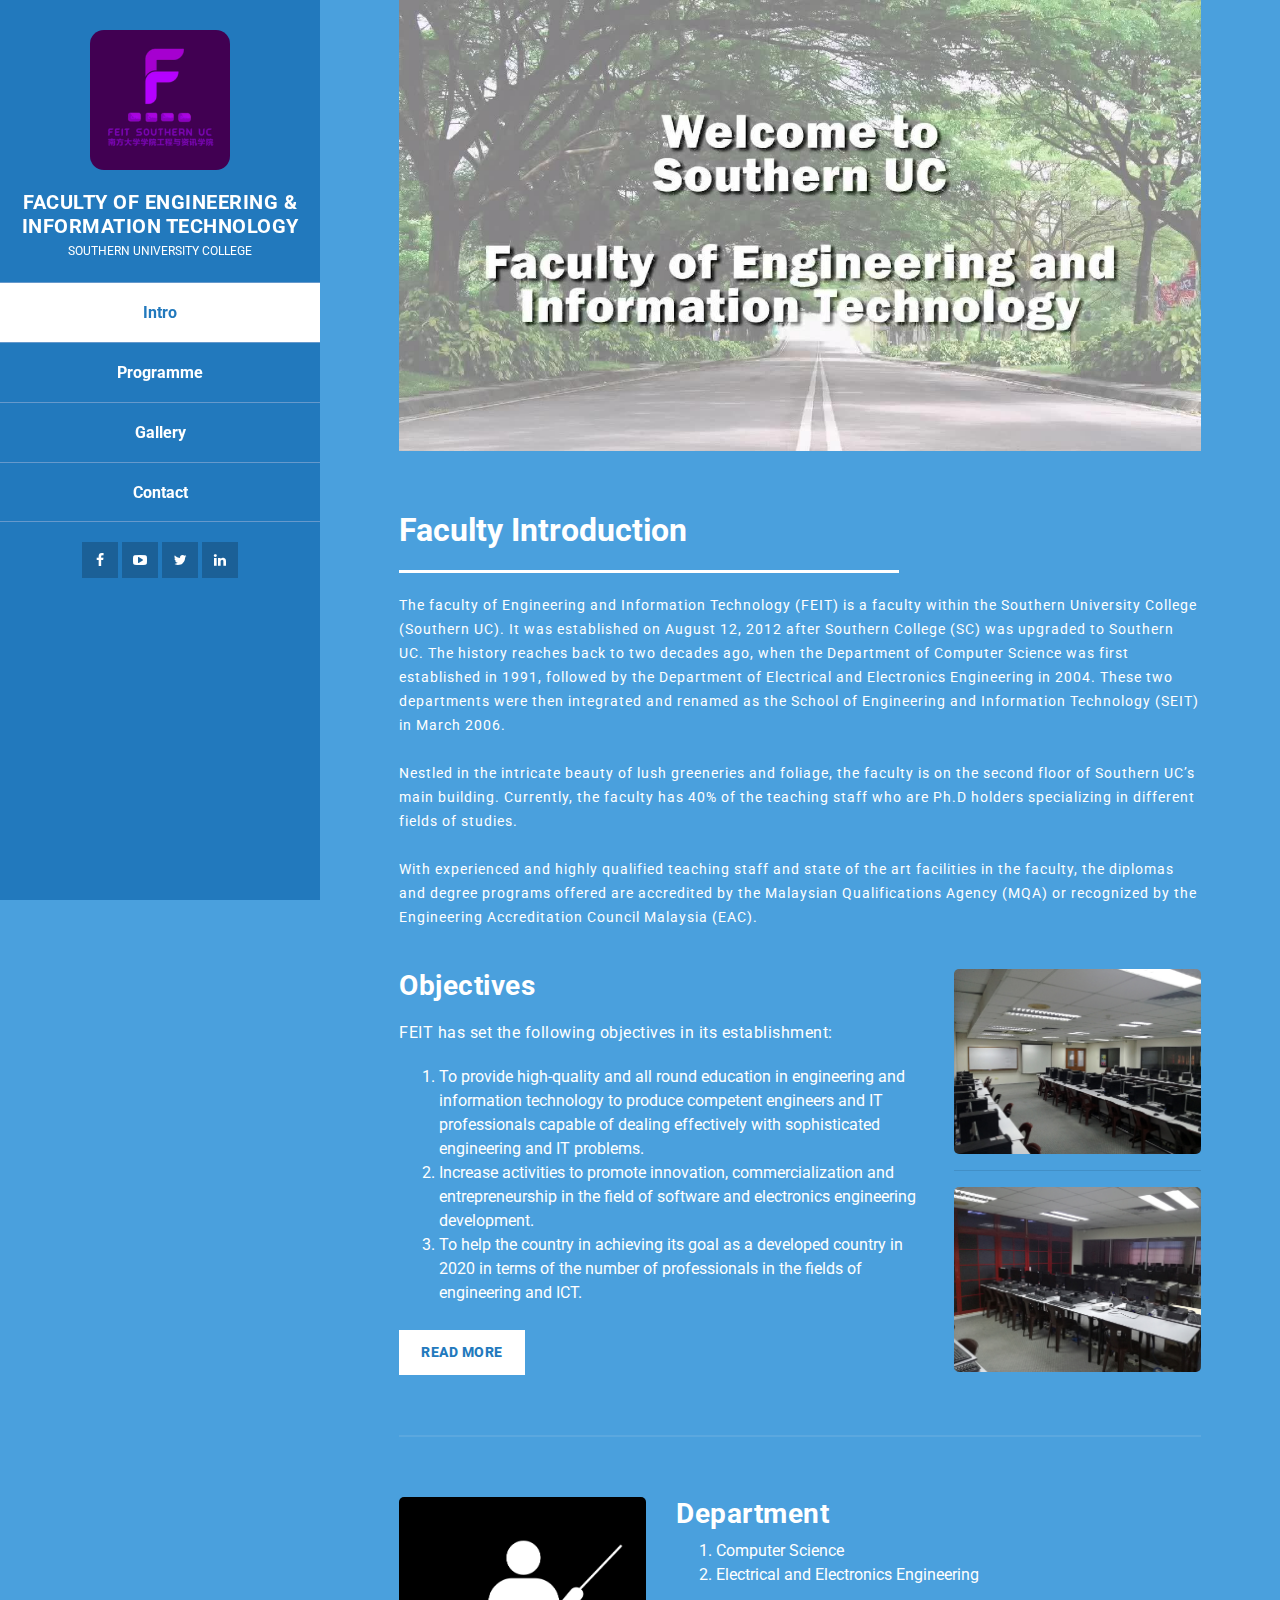
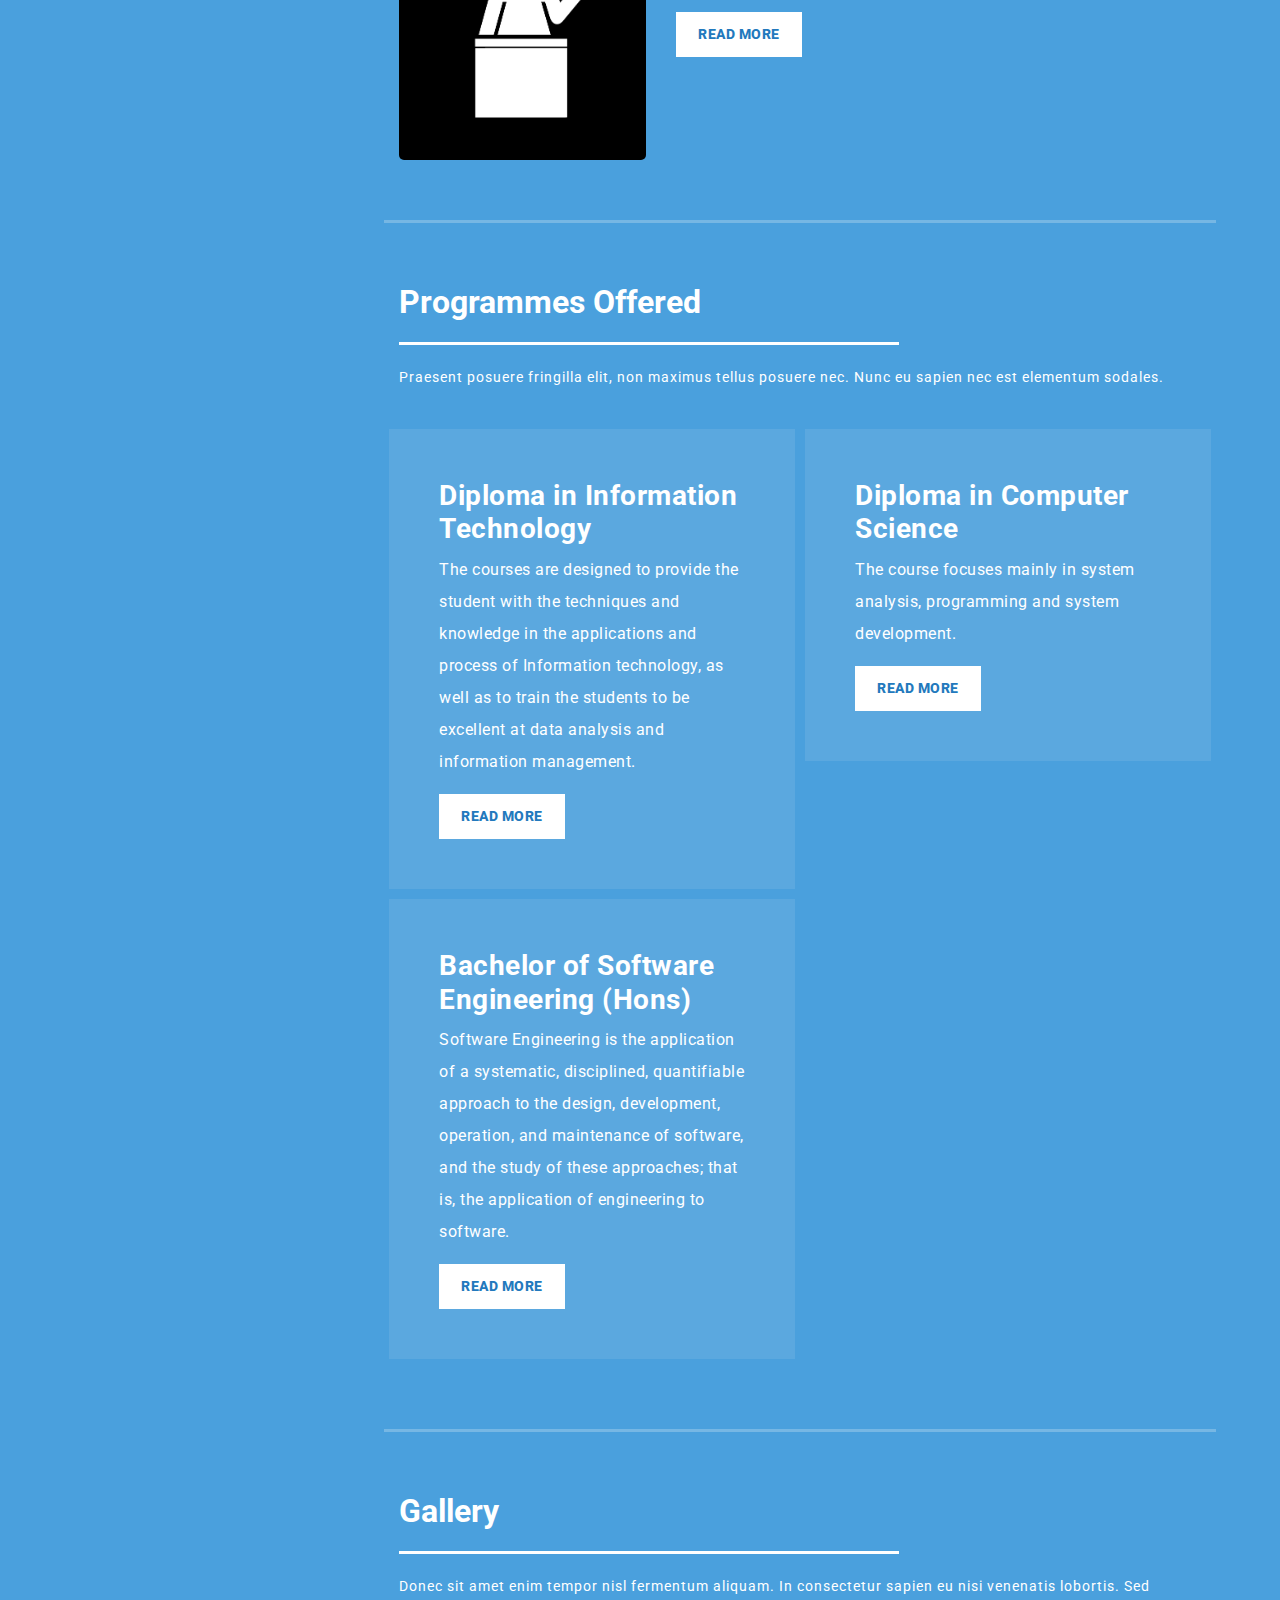
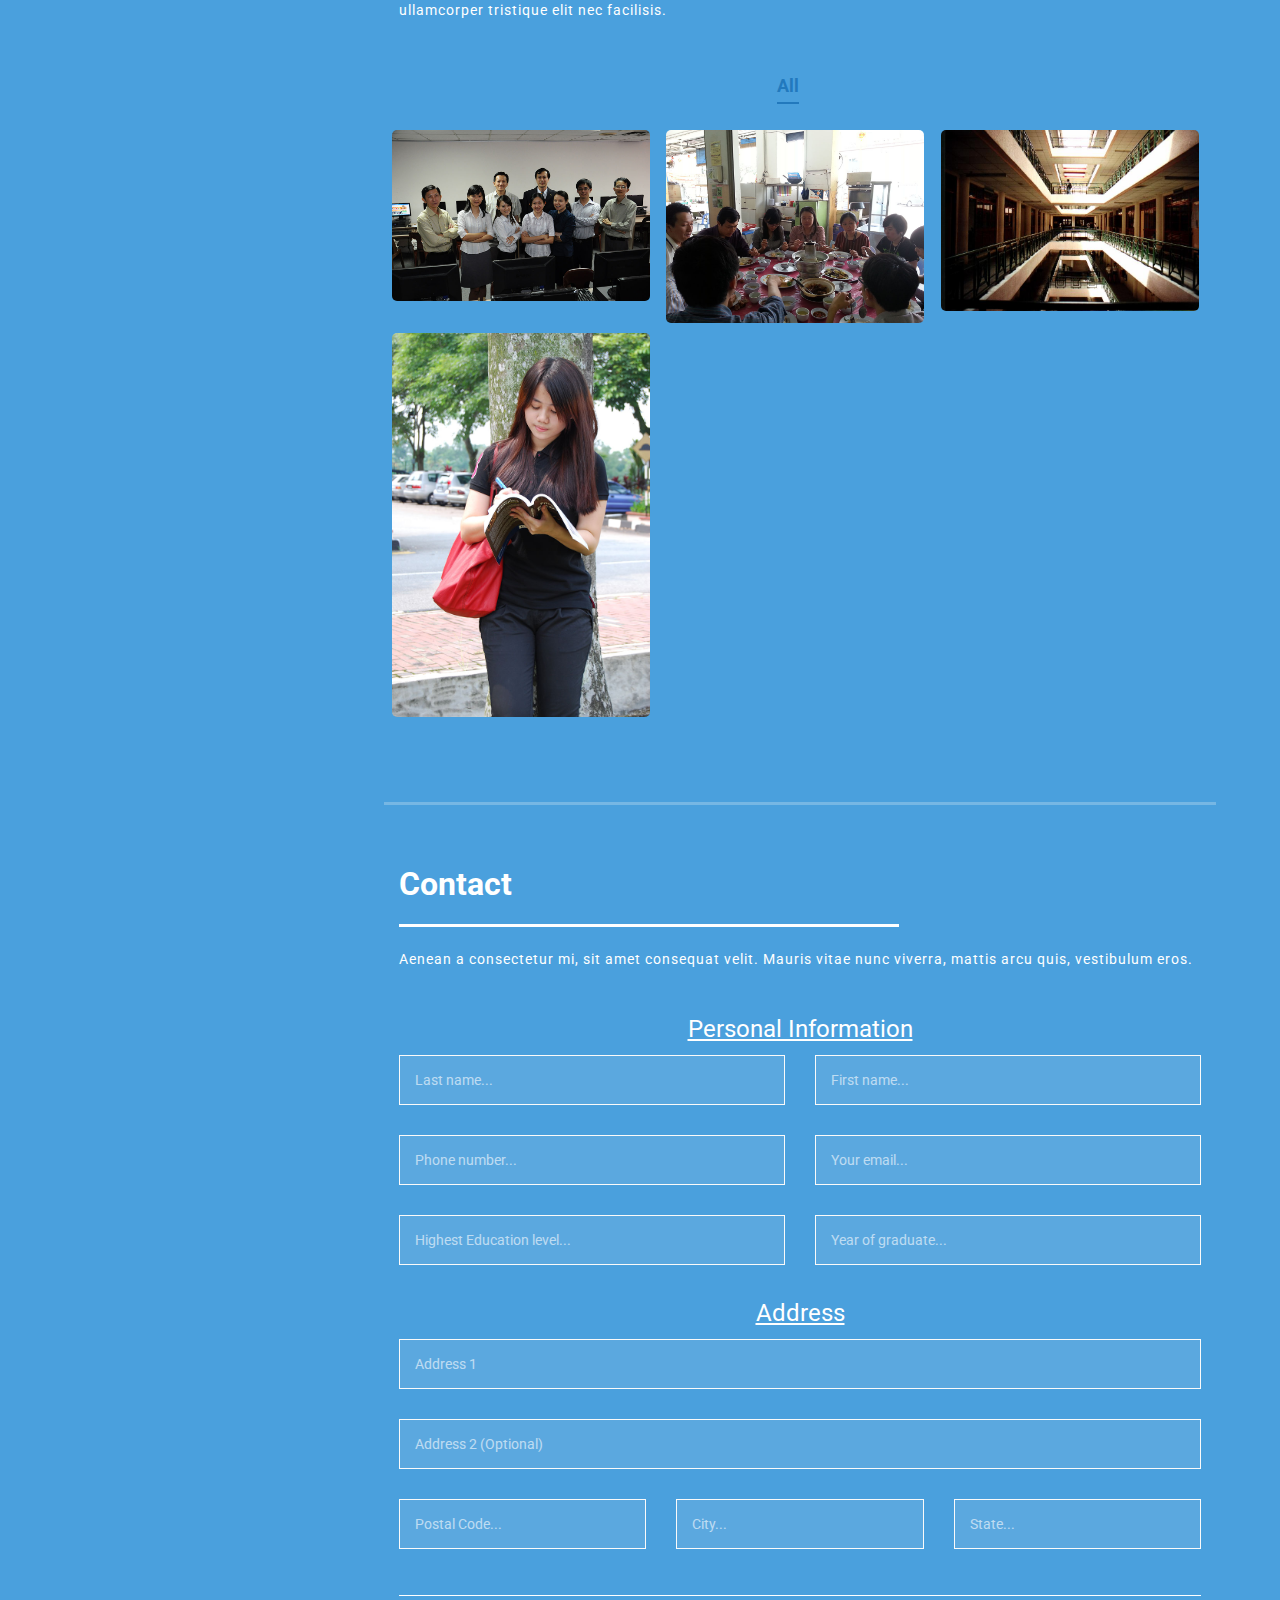
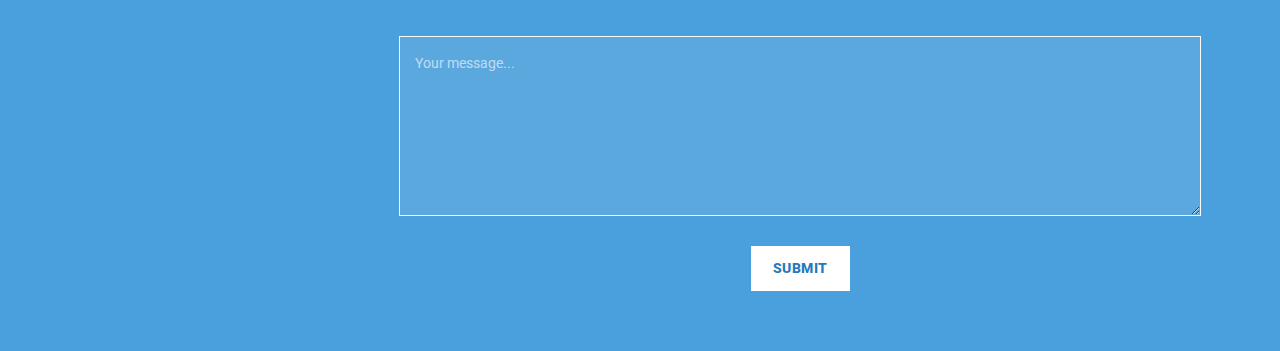
<file: index.html>
<!DOCTYPE html>
<html lang="en">
  <head>
    <meta charset="utf-8" />
    <meta name="viewport" content="width=device-width, initial-scale=1, shrink-to-fit=no" />
    <title>SUC FEIT</title>
    <meta name="description" content="" />
    <meta name="author" content="Tooplate" />
    <!-- Bootstrap core CSS -->
    <link href="vendor/bootstrap/css/bootstrap.min.css" rel="stylesheet" />
    <!-- Additional CSS Files -->
    <link href="https://fonts.googleapis.com/css?family=Lato:100,300,400,700,900" rel="stylesheet" />
    <link rel="stylesheet" href="assets/css/fontawesome.css" />
    <link rel="stylesheet" href="assets/css/tooplate-style.css" />
    <link rel="stylesheet" href="assets/css/owl.css" />
    <link rel="stylesheet" href="assets/css/lightbox.css" />
  </head>
<!--
Tooplate 2116 Blugoon
https://www.tooplate.com/view/2116-blugoon
-->
  <body>
    <div id="page-wraper">
      <!-- Sidebar Menu -->
      <div class="responsive-nav">
        <i class="fa fa-bars" id="menu-toggle"></i>
        <div id="menu" class="menu">
          <i class="fa fa-times" id="menu-close"></i>
          <div class="container">
            <div class="image">
              <a href="#"><img src="assets/images/feit.jpg" alt="SUC FEIT" /></a>
            </div>
            <div class="author-content">
              <h5>Faculty of Engineering & Information Technology</h5>
              <span>Southern University College</span>
            </div>
            <nav class="main-nav" role="navigation">
              <ul class="main-menu">
                <li><a href="#section1">Intro</a></li>
                <li><a href="#section2">Programme</a></li>
                <li><a href="#section3">Gallery</a></li>
                <li><a href="#section4">Contact</a></li>
              </ul>
            </nav>
            <div class="social-network">
              <ul class="soial-icons">
                <li>
                  <a href="https://www.facebook.com/FEITSouthernUC/" target="_blank"><i class="fa fa-facebook"></i></a>
                </li>
                <li>
                  <a href="https://www.youtube.com/channel/UCNIdplceP7rm8nCmYGyBETQ" target="_blank"><i class='fa fa-youtube-play'></i></a>
                </li>
                <li>
                  <a href="javascript:void(0)"><i class="fa fa-twitter"></i></a>
                </li>
                <li>
                  <a href="javascript:void(0)"><i class="fa fa-linkedin"></i></a>
                </li>
              </ul>
            </div>
            <div class="copyright-text">
              <p class='d-none'>Copyright 2020 Blugoon<br>
              Design: Tooplate</p>
            </div>
          </div>
        </div>
      </div>

      <section class="section about-me" data-section="section1">
        <div class="container">
        <div class="top-header">
        	<img src="assets/images/welcome.jpg" alt="" />
        </div>
          <div class="section-heading">
          
            <h2>Faculty Introduction</h2>
            <div class="line-dec"></div>
            <span>The faculty of Engineering and Information Technology (FEIT) is a faculty within the Southern University College (Southern UC). It was established on August 12, 2012 after Southern College (SC) was upgraded to Southern UC. The history reaches back to two decades ago, when the Department of Computer Science was first established in 1991, followed by the Department of Electrical and Electronics Engineering in 2004. These two departments were then integrated and renamed as the School of Engineering and Information Technology (SEIT) in March 2006.</span>
            <br><br>
            <span>Nestled in the intricate beauty of lush greeneries and foliage, the faculty is on the second floor of Southern UC’s main building. Currently, the faculty has 40% of the teaching staff who are Ph.D holders specializing in different fields of studies.</span>
            <br><br>
            <span>With experienced and highly qualified teaching staff and state of the art facilities in the faculty, the diplomas and degree programs offered are accredited by the Malaysian Qualifications Agency (MQA) or recognized by the Engineering Accreditation Council Malaysia (EAC).</span>
          </div>
          <div class="right-image-post">
            <div class="row">
 
              <div class="col-md-8">
                <div class="left-text">
                  <h4>Objectives</h4>
                  <p>FEIT has set the following objectives in its establishment:</p>
                  <ol>
                    <li>To provide high-quality and all round education in engineering and information technology to produce competent engineers and IT professionals capable of dealing effectively with sophisticated engineering and IT problems.</li>
                    <li>Increase activities to promote innovation, commercialization and entrepreneurship in the field of software and electronics engineering development.</li>
                    <li>To help the country in achieving its goal as a developed country in 2020 in terms of the number of professionals in the fields of engineering and ICT.</li>
                  </ol>
                  <div class="white-button">
                    <a href="javascript:void(0)">Read More</a>
                  </div>
                </div>
              </div>
              <div class="col-md-4">
                <div class="right-image">
                  <img src="assets/images/lab.jpg" alt="Computer Lab" />
                  <hr>
                  <img src="assets/images/lab2.jpg" alt="Computer Lab 2" />
                </div>
              </div>
              
            </div>
          </div>
          <div class="left-image-post">
            <div class="row">
            
              <div class="col-md-4">
                <div class="left-image">
                  <img src="assets/images/teacher.png" alt="" />
                </div>
              </div>
              
              <div class="col-md-8">
                <div class="right-text">
                  <h4>Department</h4>
                  <ol>
                    <li>Computer Science</li>
                    <li>Electrical and Electronics Engineering</li>
                  </ol>
                  <div class="white-button">
                    <a href="javascript:void(0)">Read More</a>
                  </div>
                </div>
              </div>
              
            </div>
          </div>
        </div>
      </section>

      <section class="section my-services" data-section="section2">
        <div class="container">
          <div class="section-heading">
            <h2>Programmes Offered</h2>
            <div class="line-dec"></div>
            <span>Praesent posuere fringilla elit, non maximus tellus posuere nec. Nunc eu sapien nec est elementum sodales.</span>
          </div>
          <div class="row">
            <div class="col-md-6">
              <div class="service-item">
                <!-- <i class="fa fa-area-chart"></i> -->
                <h4>Diploma in Information Technology</h4>
                <p>The courses are designed to provide the student with the techniques and knowledge in the applications and process of Information technology, as well as to train the students to be excellent at data analysis and information management. </p>
                <div class="white-button">
                  <a href="javascript:void(0)">Read More</a>
                </div>
              </div>
            </div>
            <div class="col-md-6">
              <div class="service-item">
                <!-- <i class="fa fa-check-square-o"></i> -->
                <h4>Diploma in Computer Science</h4>
                <p>The course focuses mainly in system analysis, programming and system development.</p>
                <div class="white-button">
                  <a href="javascript:void(0)">Read More</a>
                </div>
              </div>
            </div>
            <div class="col-md-6">
              <div class="service-item">
                <!-- <i class="fa fa-question-circle"></i> -->
                <h4>Bachelor of Software Engineering (Hons)</h4>
                <p>Software Engineering is the application of a systematic, disciplined, quantifiable approach to the design, development, operation, and maintenance of software, and the study of these approaches; that is, the application of engineering to software.</p>
                <div class="white-button">
                  <a href="javascript:void(0)">Read More</a>
                </div>
              </div>
            </div>
            <div class="col-md-6 d-none">
              <div class="service-item">
                <i class="fa fa-support"></i>
                <h4>Quick Support</h4>
                <p>Mauris eu est vitae erat condimentum pellentesque. Fusce vehicula nunc.</p>
              </div>
            </div>
          </div>
        </div>
      </section>

      <section class="section my-work" data-section="section3">
        <div class="container">
          <div class="section-heading">
            <h2>Gallery</h2>
            <div class="line-dec"></div>
            <span>Donec sit amet enim tempor nisl fermentum aliquam. In consectetur sapien eu nisi venenatis lobortis. Sed ullamcorper tristique elit nec facilisis.</span>
          </div>
          <div class="row">
            <div class="isotope-wrapper">
              <form class="isotope-toolbar">
                <label><input type="radio" data-type="*" checked="" name="isotope-filter" />
                  <span>all</span></label>
                <span class='d-none'>
                <label><input type="radio" data-type="pretty" name="isotope-filter" />
                  <span>pretty</span></label>
                <label><input type="radio" data-type="sexy" name="isotope-filter" />
                  <span>sexy</span></label>
                <label><input type="radio" data-type="beach" name="isotope-filter" />
                  <span>beach</span></label>
                </span>
              </form>
              <div class="isotope-box">
                <div class="isotope-item" data-type="beach">
                  <figure class="snip1321">
                    <img src="assets/images/gallery01.jpg" alt="FEIT Lecturers" />
                    <figcaption>
                      <a href="assets/images/gallery01.jpg"
                        data-lightbox="image-1"
                        data-title="Caption"><i class="fa fa-search"></i></a>
                      <h4>Gallery One</h4>
                      <span>FEIT Lecturers</span>
                    </figcaption>
                  </figure>
                </div>

                <div class="isotope-item" data-type="beach">
                  <figure class="snip1321">
                    <img src="assets/images/gallery02.jpg" alt="Having lunch." />
                    <figcaption>
                      <a href="assets/images/gallery02.jpg"
                        data-lightbox="image-1"
                        data-title="Caption"><i class="fa fa-search"></i></a>
                      <h4>Gallery Two</h4>
                      <span>Having lunch.</span>
                    </figcaption>
                  </figure>
                </div>

                <div class="isotope-item" data-type="beach">
                  <figure class="snip1321">
                    <img src="assets/images/gallery03.jpg" alt="SUC Buildings" />
                    <figcaption>
                      <a href="assets/images/gallery03.jpg"
                        data-lightbox="image-1"
                        data-title="Caption"><i class="fa fa-search"></i></a>
                      <h4>Gallery Three</h4>
                      <span>SUC Buildings</span>
                    </figcaption>
                  </figure>
                </div>

                <div class="isotope-item" data-type="beach">
                  <figure class="snip1321">
                    <img src="assets/images/gallery04.jpg" alt="Student studies under a tree." />
                    <figcaption>
                      <a href="assets/images/gallery04.jpg"
                        data-lightbox="image-1"
                        data-title="Caption"><i class="fa fa-search"></i></a>
                      <h4>Gallery Four</h4>
                      <span>Student studies under a tree.</span>
                    </figcaption>
                  </figure>
                </div>
              </div>

              
              <div class="isotope-box d-none">
                <div class="isotope-item" data-type="beach">
                  <figure class="snip1321">
                    <img src="assets/images/woman-beach.jpg" alt="woman at the beach" />
                    <figcaption>
                      <a href="assets/images/woman-beach.jpg"
                        data-lightbox="image-1"
                        data-title="Caption"><i class="fa fa-search"></i></a>
                      <h4>Girl One</h4>
                      <span>woman at the beach</span>
                    </figcaption>
                  </figure>
                </div>

                <div class="isotope-item" data-type="sexy">
                  <figure class="snip1321">
                    <img src="assets/images/woman-chair-sunshine.jpg" alt="sq-sample26" />
                    <figcaption>
                      <a href="assets/images/woman-chair-sunshine.jpg"
                        data-lightbox="image-1"
                        data-title="Sunshine Woman"><i class="fa fa-search"></i></a>
                      <h4>Sexy Lady</h4>
                      <span>there you go sexy girl</span>
                    </figcaption>
                  </figure>
                </div>

                <div class="isotope-item" data-type="pretty">
                  <figure class="snip1321">
                    <img src="assets/images/woman-pretty.jpg" alt="Pretty Girl" />
                    <figcaption>
                      <a href="assets/images/woman-pretty.jpg"
                        data-lightbox="image-1"
                        data-title="Pretty Girl"><i class="fa fa-search"></i></a>
                      <h4>Pretty Girl</h4>
                      <span>red flowers white girl</span>
                    </figcaption>
                  </figure>
                </div>

                <div class="isotope-item" data-type="pretty">
                  <figure class="snip1321">
                    <img src="assets/images/escalator-blue.jpg" alt="Escalator Blue" />
                    <figcaption>
                      <a href="assets/images/escalator-blue.jpg"
                        data-lightbox="image-1"
                        data-title="Escalator Blue"><i class="fa fa-search"></i></a>
                      <h4>Escalator Up</h4>
                      <span>Blue architecture building</span>
                    </figcaption>
                  </figure>
                </div>

                <div class="isotope-item" data-type="beach">
                  <figure class="snip1321">
                    <img src="assets/images/woman-feeling.jpg" alt="woman feeling" />
                    <figcaption>
                      <a href="assets/images/woman-feeling.jpg"
                        data-lightbox="image-1"
                        data-title="Her Feeling"><i class="fa fa-search"></i></a>
                      <h4>Her Feeling</h4>
                      <span>Ut sollicitudin risus</span>
                    </figcaption>
                  </figure>
                </div>

                <div class="isotope-item" data-type="sexy">
                  <figure class="snip1321">
                    <img src="assets/images/woman-bikini.jpg" alt="Bikini Girl" />
                    <figcaption>
                      <a href="assets/images/woman-bikini.jpg" 
                      data-lightbox="image-1" data-title="Sexy Bikini">
                      <i class="fa fa-search"></i></a>
                      <h4>Bikini Girl</h4>
                      <span>Donec eget massa ante</span>
                    </figcaption>
                  </figure>
                </div>
              </div>
            </div>
          </div>
        </div>
      </section>

      <section class="section contact-me" data-section="section4">
        <div class="container">
          <div class="section-heading">
            <h2>Contact</h2>
            <div class="line-dec"></div>
            <span>Aenean a consectetur mi, sit amet consequat velit. Mauris vitae nunc viverra, mattis arcu quis, vestibulum eros. </span>
          </div>
          <div class="row">
            <div class="right-content">
              <div class="container">
                <form id="contact" action="" method="post">
                  <div class="row">
                    <legend><u>Personal Information</u></legend>
                    <div class="col-md-6">
                      <fieldset>
                        <input name="last_name" type="text" class="form-control"
                          id="last_name" placeholder="Last name..." required="" />
                      </fieldset>
                    </div>

                    <div class="col-md-6">
                      <fieldset>
                        <input name="first_name" type="text" class="form-control"
                          id="first_name" placeholder="First name..." required="" />
                      </fieldset>
                    </div>

                    <div class="col-md-6">
                      <fieldset>
                        <input name="phone" type="text" class="form-control"
                          id="phone" placeholder="Phone number..." required=""  />
                      </fieldset>
                    </div>

                    <div class="col-md-6">
                      <fieldset>
                        <input name="email" type="text" class="form-control"
                          id="email" placeholder="Your email..." required=""  />
                      </fieldset>
                    </div>

                    <div class="col-md-6">
                      <fieldset>
                        <input name="level" type="text" class="form-control"
                          id="level" placeholder="Highest Education level..." required=""  />
                      </fieldset>
                    </div>

                    <div class="col-md-6">
                      <fieldset>
                        <input name="year" type="text" class="form-control"
                          id="year" placeholder="Year of graduate..." required=""  />
                      </fieldset>
                    </div>



                    <legend><u>Address</u></legend>
                    <div class="col-md-12">
                      <fieldset>
                        <input name="address1" type="text" class="form-control" 
                          id="address1" placeholder="Address 1" required="" />
                      </fieldset>
                    </div>

                    <div class="col-md-12">
                      <fieldset>
                        <input name="address2" type="text" class="form-control" 
                          id="address2" placeholder="Address 2 (Optional)" />
                      </fieldset>
                    </div>

                    <div class="col-md-4">
                      <fieldset>
                        <input name="postal_code" type="text" class="form-control" 
                          id="postal_code" placeholder="Postal Code..." required="" />
                      </fieldset>
                    </div>

                    <div class="col-md-4">
                      <fieldset>
                        <input name="city" type="text" class="form-control" 
                          id="city" placeholder="City..." />
                      </fieldset>
                    </div>

                    <div class="col-md-4">
                      <fieldset>
                        <input name="state" type="text" class="form-control" 
                          id="state" placeholder="State..." />
                      </fieldset>
                    </div>

                    <div class="col-md-12">
                      <hr class='border-white'>
                    </div>

                    <div class="col-md-12">
                      <fieldset>
                        <textarea name="message" rows="6" class="form-control mt-4"
                          id="message" placeholder="Your message..." required="" ></textarea>
                      </fieldset>
                    </div>
                    <div class="col-md-12">
                      <fieldset>
                        <button type="button" id="form-submit" class="button">
                          Submit
                        </button>
                      </fieldset>
                    </div>
                  </div>
                </form>
              </div>
            </div>
          </div>
        </div>
      </section>
    </div>
    <!-- Scripts -->
    <!-- Bootstrap core JavaScript -->
    <script src="vendor/jquery/jquery.min.js"></script>
    <script src="vendor/bootstrap/js/bootstrap.bundle.min.js"></script>

    <script src="assets/js/isotope.min.js"></script>
    <script src="assets/js/owl-carousel.js"></script>
    <script src="assets/js/lightbox.js"></script>
    <script src="assets/js/custom.js"></script>
    <script>
      //according to loftblog tut
      $(".main-menu li:first").addClass("active");

      var showSection = function showSection(section, isAnimate) {
        var direction = section.replace(/#/, ""),
          reqSection = $(".section").filter(
            '[data-section="' + direction + '"]'
          ),
          reqSectionPos = reqSection.offset().top - 0;

        if (isAnimate) {
          $("body, html").animate(
            {
              scrollTop: reqSectionPos
            },
            800
          );
        } else {
          $("body, html").scrollTop(reqSectionPos);
        }
      };

      var checkSection = function checkSection() {
        $(".section").each(function() {
          var $this = $(this),
            topEdge = $this.offset().top - 80,
            bottomEdge = topEdge + $this.height(),
            wScroll = $(window).scrollTop();
          if (topEdge < wScroll && bottomEdge > wScroll) {
            var currentId = $this.data("section"),
              reqLink = $("a").filter("[href*=\\#" + currentId + "]");
            reqLink
              .closest("li")
              .addClass("active")
              .siblings()
              .removeClass("active");
          }
        });
      };

      $(".main-menu").on("click", "a", function(e) {
        e.preventDefault();
        showSection($(this).attr("href"), true);
      });

      $(window).scroll(function() {
        checkSection();
      });
    </script>
  </body>
</html>
</file>
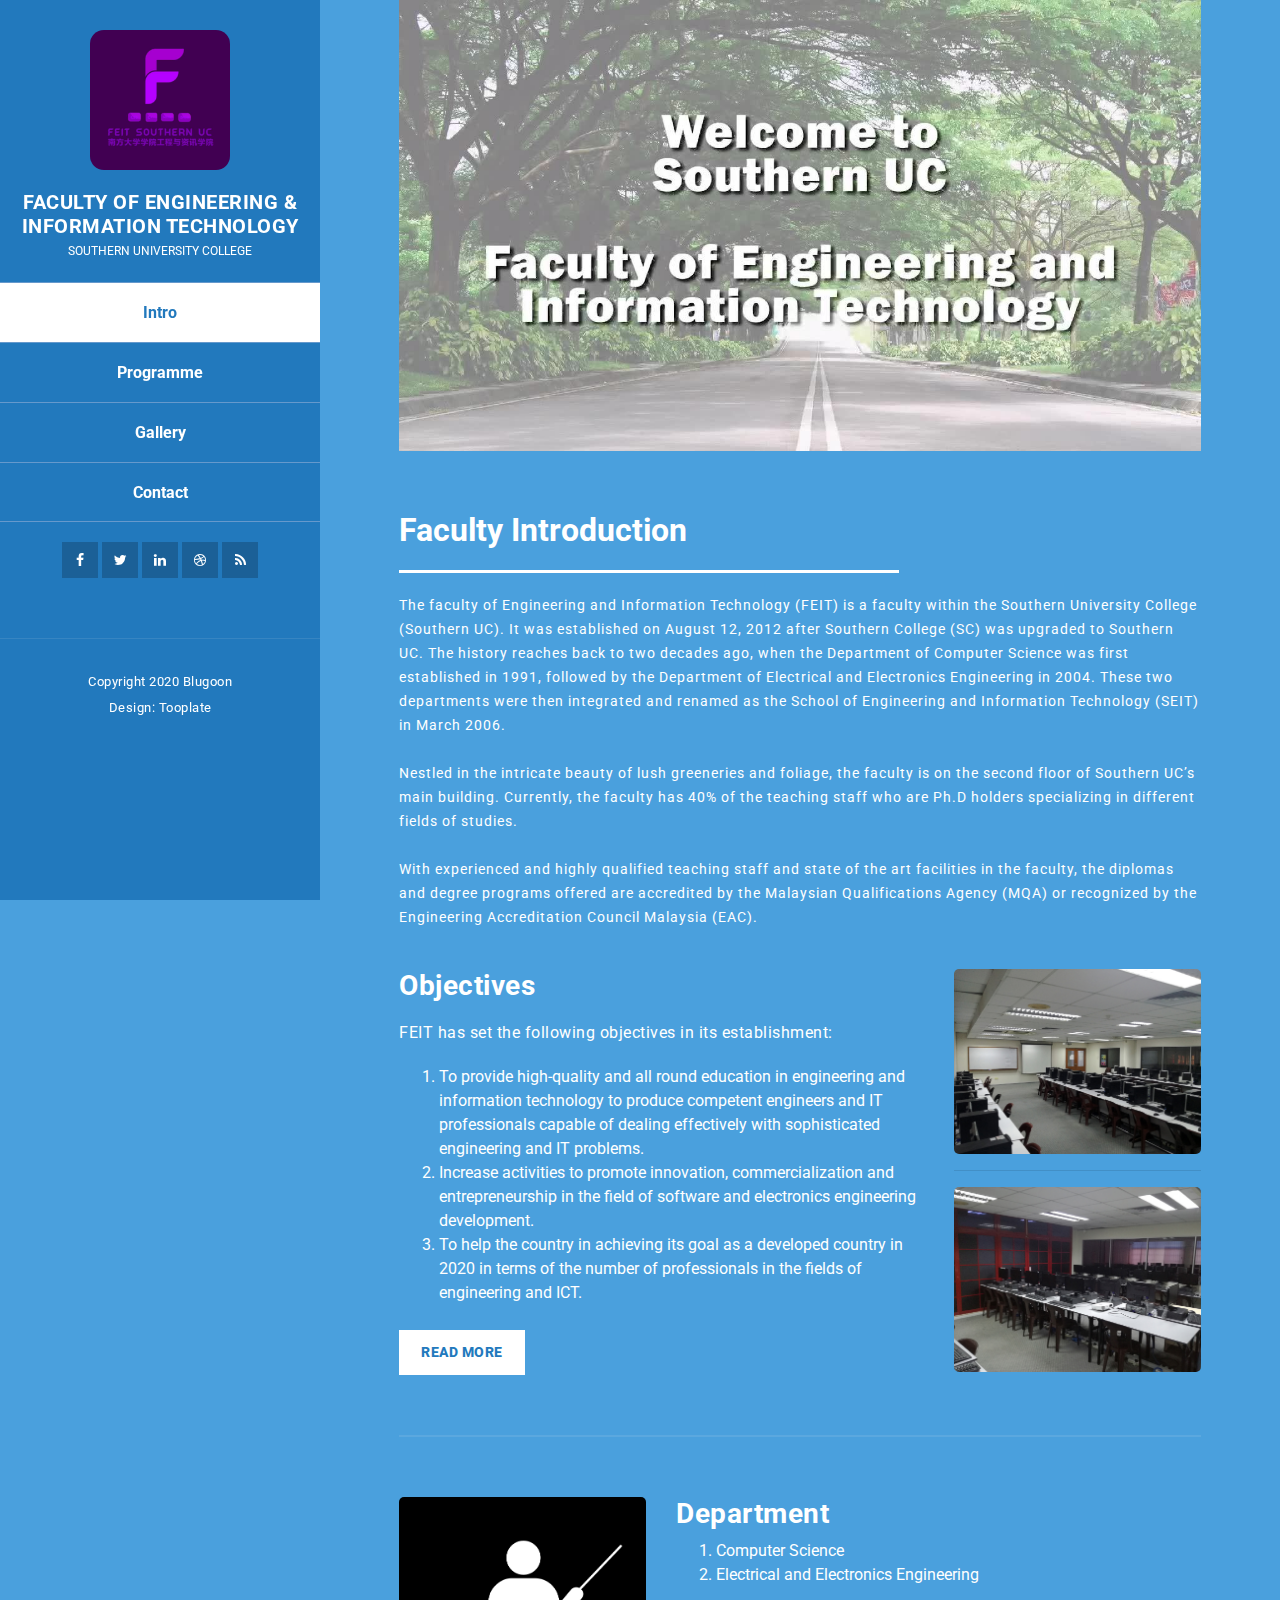
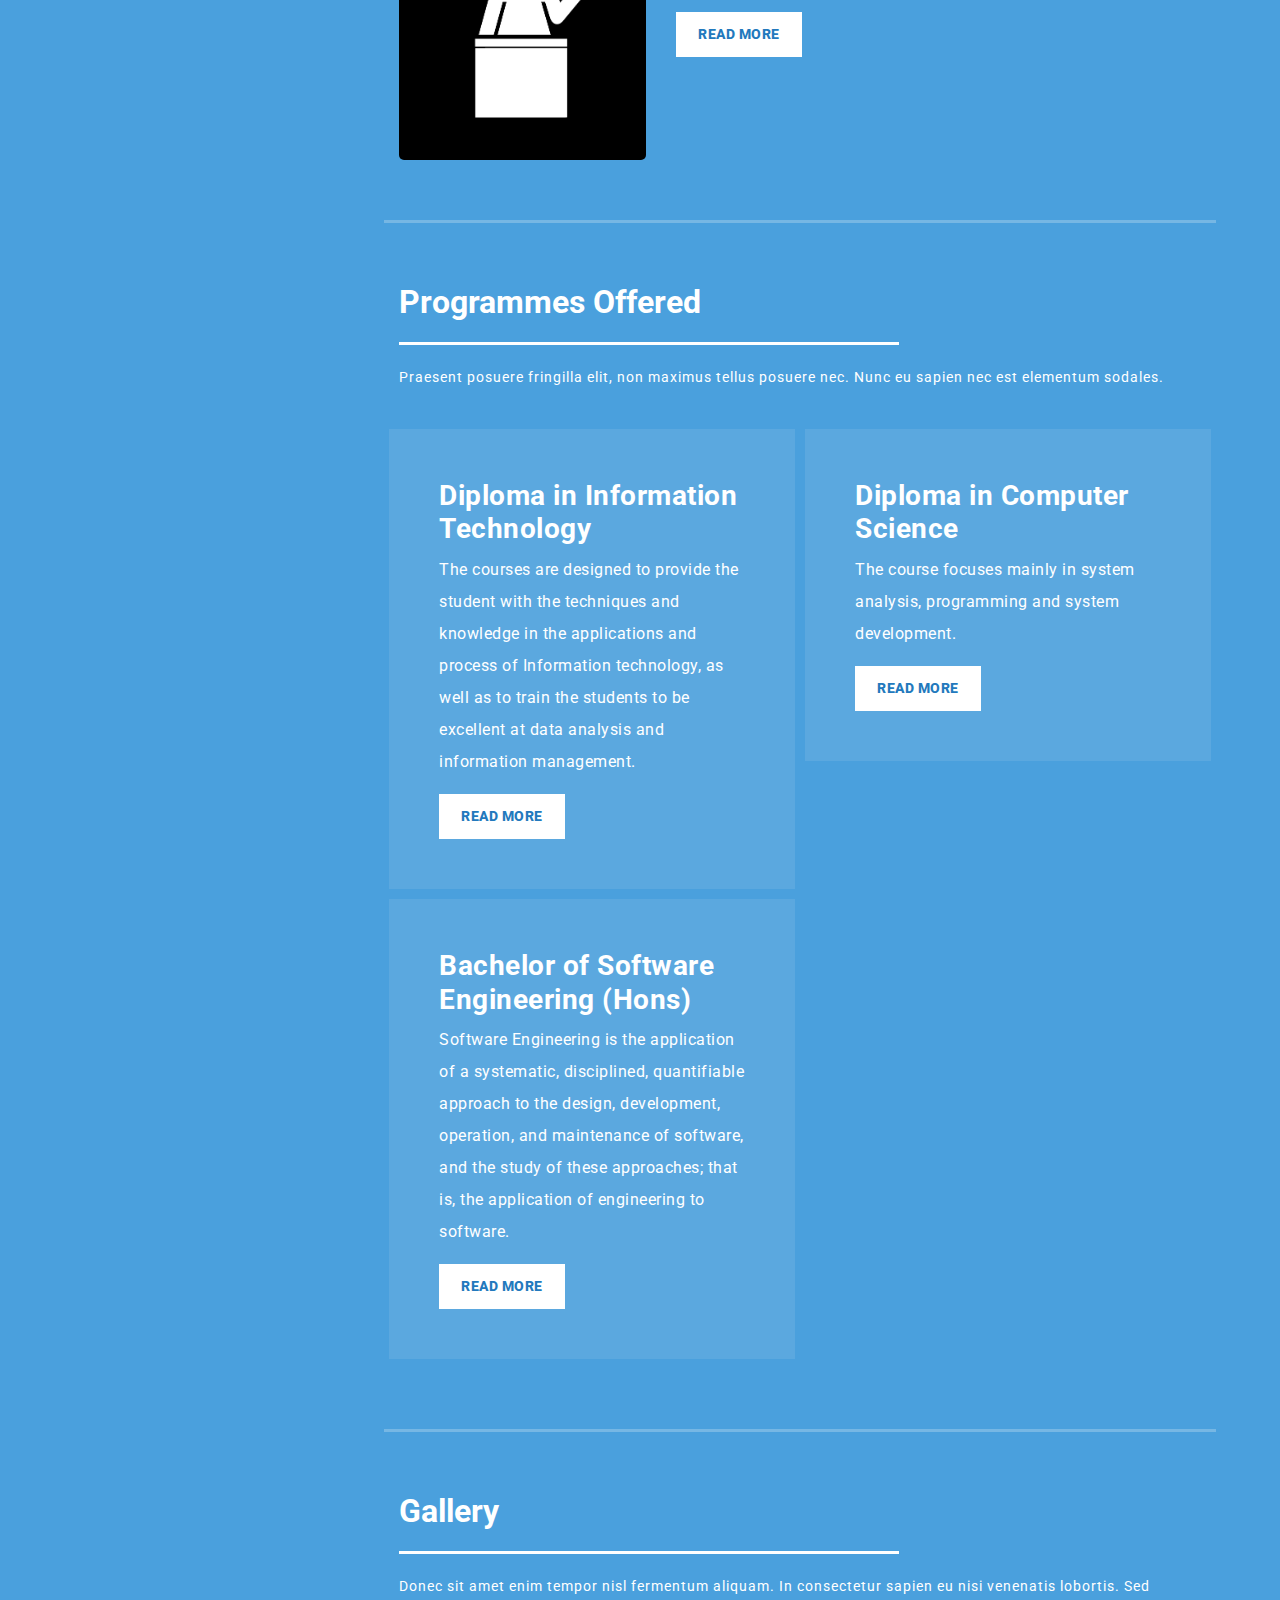
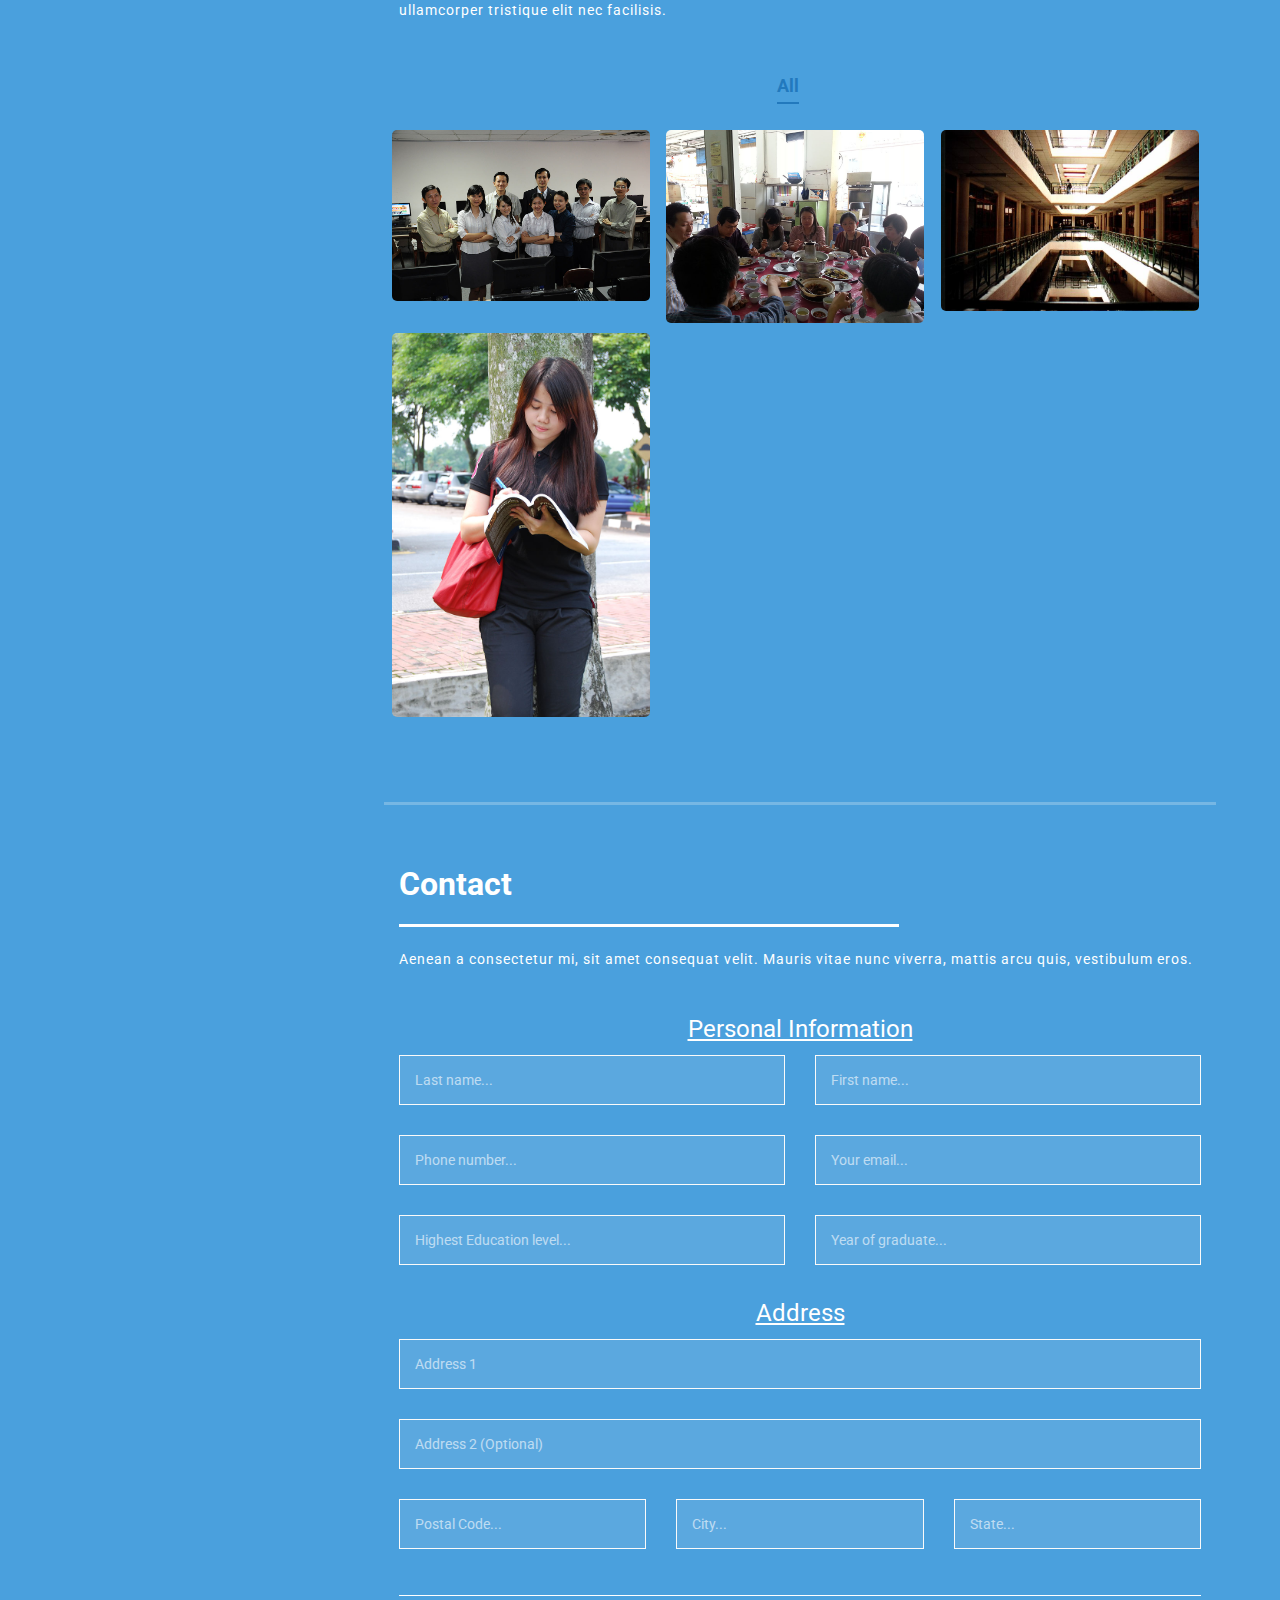
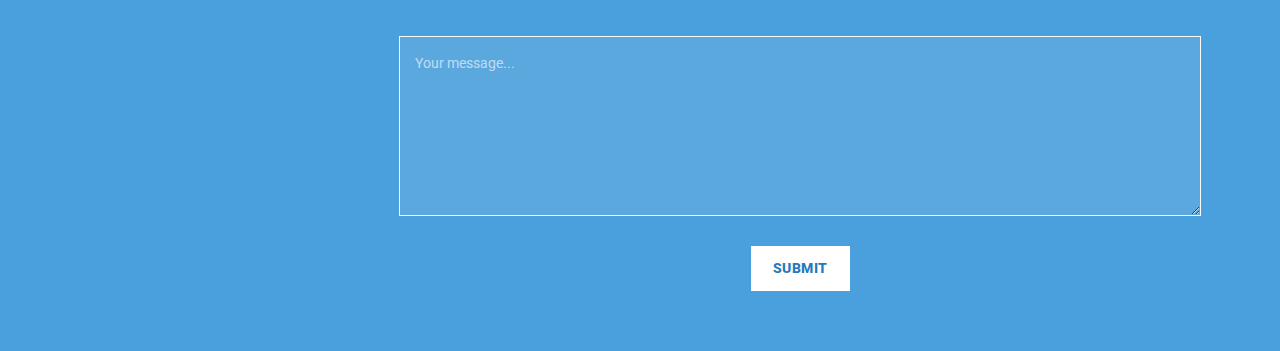
<file: B180237C.html>
<!DOCTYPE html>
<html lang="en">
  <head>
    <meta charset="utf-8" />
    <meta name="viewport" content="width=device-width, initial-scale=1, shrink-to-fit=no" />
    <title>SUC FEIT</title>
    <meta name="description" content="" />
    <meta name="author" content="Tooplate" />
    <!-- Bootstrap core CSS -->
    <link href="vendor/bootstrap/css/bootstrap.min.css" rel="stylesheet" />
    <!-- Additional CSS Files -->
    <link href="https://fonts.googleapis.com/css?family=Lato:100,300,400,700,900" rel="stylesheet" />
    <link rel="stylesheet" href="assets/css/fontawesome.css" />
    <link rel="stylesheet" href="assets/css/tooplate-style.css" />
    <link rel="stylesheet" href="assets/css/owl.css" />
    <link rel="stylesheet" href="assets/css/lightbox.css" />
  </head>
<!--
Tooplate 2116 Blugoon
https://www.tooplate.com/view/2116-blugoon
-->
  <body>
    <div id="page-wraper">
      <!-- Sidebar Menu -->
      <div class="responsive-nav">
        <i class="fa fa-bars" id="menu-toggle"></i>
        <div id="menu" class="menu">
          <i class="fa fa-times" id="menu-close"></i>
          <div class="container">
            <div class="image">
              <a href="#"><img src="assets/images/feit.jpg" alt="SUC FEIT" /></a>
            </div>
            <div class="author-content">
              <h5>Faculty of Engineering & Information Technology</h5>
              <span>Southern University College</span>
            </div>
            <nav class="main-nav" role="navigation">
              <ul class="main-menu">
                <li><a href="#section1">Intro</a></li>
                <li><a href="#section2">Programme</a></li>
                <li><a href="#section3">Gallery</a></li>
                <li><a href="#section4">Contact</a></li>
              </ul>
            </nav>
            <div class="social-network">
              <ul class="soial-icons">
                <li>
                  <a href="https://www.facebook.com/FEITSouthernUC/" target="_blank"><i class="fa fa-facebook"></i></a>
                </li>
                <li>
                  <a href="javascript:void(0)"><i class="fa fa-twitter"></i></a>
                </li>
                <li>
                  <a href="javascript:void(0)"><i class="fa fa-linkedin"></i></a>
                </li>
                <li>
                  <a href="javascript:void(0)"><i class="fa fa-dribbble"></i></a>
                </li>
                <li>
                  <a href="javascript:void(0)"><i class="fa fa-rss"></i></a>
                </li>
              </ul>
            </div>
            <div class="copyright-text">
              <p>Copyright 2020 Blugoon<br>
              Design: Tooplate</p>
            </div>
          </div>
        </div>
      </div>

      <section class="section about-me" data-section="section1">
        <div class="container">
        <div class="top-header">
        	<img src="assets/images/welcome.jpg" alt="" />
        </div>
          <div class="section-heading">
          
            <h2>Faculty Introduction</h2>
            <div class="line-dec"></div>
            <span>The faculty of Engineering and Information Technology (FEIT) is a faculty within the Southern University College (Southern UC). It was established on August 12, 2012 after Southern College (SC) was upgraded to Southern UC. The history reaches back to two decades ago, when the Department of Computer Science was first established in 1991, followed by the Department of Electrical and Electronics Engineering in 2004. These two departments were then integrated and renamed as the School of Engineering and Information Technology (SEIT) in March 2006.</span>
            <br><br>
            <span>Nestled in the intricate beauty of lush greeneries and foliage, the faculty is on the second floor of Southern UC’s main building. Currently, the faculty has 40% of the teaching staff who are Ph.D holders specializing in different fields of studies.</span>
            <br><br>
            <span>With experienced and highly qualified teaching staff and state of the art facilities in the faculty, the diplomas and degree programs offered are accredited by the Malaysian Qualifications Agency (MQA) or recognized by the Engineering Accreditation Council Malaysia (EAC).</span>
          </div>
          <div class="right-image-post">
            <div class="row">
 
              <div class="col-md-8">
                <div class="left-text">
                  <h4>Objectives</h4>
                  <p>FEIT has set the following objectives in its establishment:</p>
                  <ol>
                    <li>To provide high-quality and all round education in engineering and information technology to produce competent engineers and IT professionals capable of dealing effectively with sophisticated engineering and IT problems.</li>
                    <li>Increase activities to promote innovation, commercialization and entrepreneurship in the field of software and electronics engineering development.</li>
                    <li>To help the country in achieving its goal as a developed country in 2020 in terms of the number of professionals in the fields of engineering and ICT.</li>
                  </ol>
                  <div class="white-button">
                    <a href="javascript:void(0)">Read More</a>
                  </div>
                </div>
              </div>
              <div class="col-md-4">
                <div class="right-image">
                  <img src="assets/images/lab.jpg" alt="Computer Lab" />
                  <hr>
                  <img src="assets/images/lab2.jpg" alt="Computer Lab 2" />
                </div>
              </div>
              
            </div>
          </div>
          <div class="left-image-post">
            <div class="row">
            
              <div class="col-md-4">
                <div class="left-image">
                  <img src="assets/images/teacher.png" alt="" />
                </div>
              </div>
              
              <div class="col-md-8">
                <div class="right-text">
                  <h4>Department</h4>
                  <ol>
                    <li>Computer Science</li>
                    <li>Electrical and Electronics Engineering</li>
                  </ol>
                  <div class="white-button">
                    <a href="javascript:void(0)">Read More</a>
                  </div>
                </div>
              </div>
              
            </div>
          </div>
        </div>
      </section>

      <section class="section my-services" data-section="section2">
        <div class="container">
          <div class="section-heading">
            <h2>Programmes Offered</h2>
            <div class="line-dec"></div>
            <span>Praesent posuere fringilla elit, non maximus tellus posuere nec. Nunc eu sapien nec est elementum sodales.</span>
          </div>
          <div class="row">
            <div class="col-md-6">
              <div class="service-item">
                <!-- <i class="fa fa-area-chart"></i> -->
                <h4>Diploma in Information Technology</h4>
                <p>The courses are designed to provide the student with the techniques and knowledge in the applications and process of Information technology, as well as to train the students to be excellent at data analysis and information management. </p>
                <div class="white-button">
                  <a href="javascript:void(0)">Read More</a>
                </div>
              </div>
            </div>
            <div class="col-md-6">
              <div class="service-item">
                <!-- <i class="fa fa-check-square-o"></i> -->
                <h4>Diploma in Computer Science</h4>
                <p>The course focuses mainly in system analysis, programming and system development.</p>
                <div class="white-button">
                  <a href="javascript:void(0)">Read More</a>
                </div>
              </div>
            </div>
            <div class="col-md-6">
              <div class="service-item">
                <!-- <i class="fa fa-question-circle"></i> -->
                <h4>Bachelor of Software Engineering (Hons)</h4>
                <p>Software Engineering is the application of a systematic, disciplined, quantifiable approach to the design, development, operation, and maintenance of software, and the study of these approaches; that is, the application of engineering to software.</p>
                <div class="white-button">
                  <a href="javascript:void(0)">Read More</a>
                </div>
              </div>
            </div>
            <div class="col-md-6 d-none">
              <div class="service-item">
                <i class="fa fa-support"></i>
                <h4>Quick Support</h4>
                <p>Mauris eu est vitae erat condimentum pellentesque. Fusce vehicula nunc.</p>
              </div>
            </div>
          </div>
        </div>
      </section>

      <section class="section my-work" data-section="section3">
        <div class="container">
          <div class="section-heading">
            <h2>Gallery</h2>
            <div class="line-dec"></div>
            <span>Donec sit amet enim tempor nisl fermentum aliquam. In consectetur sapien eu nisi venenatis lobortis. Sed ullamcorper tristique elit nec facilisis.</span>
          </div>
          <div class="row">
            <div class="isotope-wrapper">
              <form class="isotope-toolbar">
                <label><input type="radio" data-type="*" checked="" name="isotope-filter" />
                  <span>all</span></label>
                <span class='d-none'>
                <label><input type="radio" data-type="pretty" name="isotope-filter" />
                  <span>pretty</span></label>
                <label><input type="radio" data-type="sexy" name="isotope-filter" />
                  <span>sexy</span></label>
                <label><input type="radio" data-type="beach" name="isotope-filter" />
                  <span>beach</span></label>
                </span>
              </form>
              <div class="isotope-box">
                <div class="isotope-item" data-type="beach">
                  <figure class="snip1321">
                    <img src="assets/images/gallery01.jpg" alt="FEIT Lecturers" />
                    <figcaption>
                      <a href="assets/images/gallery01.jpg"
                        data-lightbox="image-1"
                        data-title="Caption"><i class="fa fa-search"></i></a>
                      <h4>Gallery One</h4>
                      <span>FEIT Lecturers</span>
                    </figcaption>
                  </figure>
                </div>

                <div class="isotope-item" data-type="beach">
                  <figure class="snip1321">
                    <img src="assets/images/gallery02.jpg" alt="Having lunch." />
                    <figcaption>
                      <a href="assets/images/gallery02.jpg"
                        data-lightbox="image-1"
                        data-title="Caption"><i class="fa fa-search"></i></a>
                      <h4>Gallery Two</h4>
                      <span>Having lunch.</span>
                    </figcaption>
                  </figure>
                </div>

                <div class="isotope-item" data-type="beach">
                  <figure class="snip1321">
                    <img src="assets/images/gallery03.jpg" alt="SUC Buildings" />
                    <figcaption>
                      <a href="assets/images/gallery03.jpg"
                        data-lightbox="image-1"
                        data-title="Caption"><i class="fa fa-search"></i></a>
                      <h4>Gallery Three</h4>
                      <span>SUC Buildings</span>
                    </figcaption>
                  </figure>
                </div>

                <div class="isotope-item" data-type="beach">
                  <figure class="snip1321">
                    <img src="assets/images/gallery04.jpg" alt="Student studies under a tree." />
                    <figcaption>
                      <a href="assets/images/gallery04.jpg"
                        data-lightbox="image-1"
                        data-title="Caption"><i class="fa fa-search"></i></a>
                      <h4>Gallery Four</h4>
                      <span>Student studies under a tree.</span>
                    </figcaption>
                  </figure>
                </div>
              </div>

              
              <div class="isotope-box d-none">
                <div class="isotope-item" data-type="beach">
                  <figure class="snip1321">
                    <img src="assets/images/woman-beach.jpg" alt="woman at the beach" />
                    <figcaption>
                      <a href="assets/images/woman-beach.jpg"
                        data-lightbox="image-1"
                        data-title="Caption"><i class="fa fa-search"></i></a>
                      <h4>Girl One</h4>
                      <span>woman at the beach</span>
                    </figcaption>
                  </figure>
                </div>

                <div class="isotope-item" data-type="sexy">
                  <figure class="snip1321">
                    <img src="assets/images/woman-chair-sunshine.jpg" alt="sq-sample26" />
                    <figcaption>
                      <a href="assets/images/woman-chair-sunshine.jpg"
                        data-lightbox="image-1"
                        data-title="Sunshine Woman"><i class="fa fa-search"></i></a>
                      <h4>Sexy Lady</h4>
                      <span>there you go sexy girl</span>
                    </figcaption>
                  </figure>
                </div>

                <div class="isotope-item" data-type="pretty">
                  <figure class="snip1321">
                    <img src="assets/images/woman-pretty.jpg" alt="Pretty Girl" />
                    <figcaption>
                      <a href="assets/images/woman-pretty.jpg"
                        data-lightbox="image-1"
                        data-title="Pretty Girl"><i class="fa fa-search"></i></a>
                      <h4>Pretty Girl</h4>
                      <span>red flowers white girl</span>
                    </figcaption>
                  </figure>
                </div>

                <div class="isotope-item" data-type="pretty">
                  <figure class="snip1321">
                    <img src="assets/images/escalator-blue.jpg" alt="Escalator Blue" />
                    <figcaption>
                      <a href="assets/images/escalator-blue.jpg"
                        data-lightbox="image-1"
                        data-title="Escalator Blue"><i class="fa fa-search"></i></a>
                      <h4>Escalator Up</h4>
                      <span>Blue architecture building</span>
                    </figcaption>
                  </figure>
                </div>

                <div class="isotope-item" data-type="beach">
                  <figure class="snip1321">
                    <img src="assets/images/woman-feeling.jpg" alt="woman feeling" />
                    <figcaption>
                      <a href="assets/images/woman-feeling.jpg"
                        data-lightbox="image-1"
                        data-title="Her Feeling"><i class="fa fa-search"></i></a>
                      <h4>Her Feeling</h4>
                      <span>Ut sollicitudin risus</span>
                    </figcaption>
                  </figure>
                </div>

                <div class="isotope-item" data-type="sexy">
                  <figure class="snip1321">
                    <img src="assets/images/woman-bikini.jpg" alt="Bikini Girl" />
                    <figcaption>
                      <a href="assets/images/woman-bikini.jpg" 
                      data-lightbox="image-1" data-title="Sexy Bikini">
                      <i class="fa fa-search"></i></a>
                      <h4>Bikini Girl</h4>
                      <span>Donec eget massa ante</span>
                    </figcaption>
                  </figure>
                </div>
              </div>
            </div>
          </div>
        </div>
      </section>

      <section class="section contact-me" data-section="section4">
        <div class="container">
          <div class="section-heading">
            <h2>Contact</h2>
            <div class="line-dec"></div>
            <span>Aenean a consectetur mi, sit amet consequat velit. Mauris vitae nunc viverra, mattis arcu quis, vestibulum eros. </span>
          </div>
          <div class="row">
            <div class="right-content">
              <div class="container">
                <form id="contact" action="" method="post">
                  <div class="row">
                    <legend><u>Personal Information</u></legend>
                    <div class="col-md-6">
                      <fieldset>
                        <input name="last_name" type="text" class="form-control"
                          id="last_name" placeholder="Last name..." required="" />
                      </fieldset>
                    </div>

                    <div class="col-md-6">
                      <fieldset>
                        <input name="first_name" type="text" class="form-control"
                          id="first_name" placeholder="First name..." required="" />
                      </fieldset>
                    </div>

                    <div class="col-md-6">
                      <fieldset>
                        <input name="phone" type="text" class="form-control"
                          id="phone" placeholder="Phone number..." required=""  />
                      </fieldset>
                    </div>

                    <div class="col-md-6">
                      <fieldset>
                        <input name="email" type="text" class="form-control"
                          id="email" placeholder="Your email..." required=""  />
                      </fieldset>
                    </div>

                    <div class="col-md-6">
                      <fieldset>
                        <input name="level" type="text" class="form-control"
                          id="level" placeholder="Highest Education level..." required=""  />
                      </fieldset>
                    </div>

                    <div class="col-md-6">
                      <fieldset>
                        <input name="year" type="text" class="form-control"
                          id="year" placeholder="Year of graduate..." required=""  />
                      </fieldset>
                    </div>



                    <legend><u>Address</u></legend>
                    <div class="col-md-12">
                      <fieldset>
                        <input name="address1" type="text" class="form-control" 
                          id="address1" placeholder="Address 1" required="" />
                      </fieldset>
                    </div>

                    <div class="col-md-12">
                      <fieldset>
                        <input name="address2" type="text" class="form-control" 
                          id="address2" placeholder="Address 2 (Optional)" />
                      </fieldset>
                    </div>

                    <div class="col-md-4">
                      <fieldset>
                        <input name="postal_code" type="text" class="form-control" 
                          id="postal_code" placeholder="Postal Code..." required="" />
                      </fieldset>
                    </div>

                    <div class="col-md-4">
                      <fieldset>
                        <input name="city" type="text" class="form-control" 
                          id="city" placeholder="City..." />
                      </fieldset>
                    </div>

                    <div class="col-md-4">
                      <fieldset>
                        <input name="state" type="text" class="form-control" 
                          id="state" placeholder="State..." />
                      </fieldset>
                    </div>

                    <div class="col-md-12">
                      <hr class='border-white'>
                    </div>

                    <div class="col-md-12">
                      <fieldset>
                        <textarea name="message" rows="6" class="form-control mt-4"
                          id="message" placeholder="Your message..." required="" ></textarea>
                      </fieldset>
                    </div>
                    <div class="col-md-12">
                      <fieldset>
                        <button type="button" id="form-submit" class="button">
                          Submit
                        </button>
                      </fieldset>
                    </div>
                  </div>
                </form>
              </div>
            </div>
          </div>
        </div>
      </section>
    </div>
    <!-- Scripts -->
    <!-- Bootstrap core JavaScript -->
    <script src="vendor/jquery/jquery.min.js"></script>
    <script src="vendor/bootstrap/js/bootstrap.bundle.min.js"></script>

    <script src="assets/js/isotope.min.js"></script>
    <script src="assets/js/owl-carousel.js"></script>
    <script src="assets/js/lightbox.js"></script>
    <script src="assets/js/custom.js"></script>
    <script>
      //according to loftblog tut
      $(".main-menu li:first").addClass("active");

      var showSection = function showSection(section, isAnimate) {
        var direction = section.replace(/#/, ""),
          reqSection = $(".section").filter(
            '[data-section="' + direction + '"]'
          ),
          reqSectionPos = reqSection.offset().top - 0;

        if (isAnimate) {
          $("body, html").animate(
            {
              scrollTop: reqSectionPos
            },
            800
          );
        } else {
          $("body, html").scrollTop(reqSectionPos);
        }
      };

      var checkSection = function checkSection() {
        $(".section").each(function() {
          var $this = $(this),
            topEdge = $this.offset().top - 80,
            bottomEdge = topEdge + $this.height(),
            wScroll = $(window).scrollTop();
          if (topEdge < wScroll && bottomEdge > wScroll) {
            var currentId = $this.data("section"),
              reqLink = $("a").filter("[href*=\\#" + currentId + "]");
            reqLink
              .closest("li")
              .addClass("active")
              .siblings()
              .removeClass("active");
          }
        });
      };

      $(".main-menu").on("click", "a", function(e) {
        e.preventDefault();
        showSection($(this).attr("href"), true);
      });

      $(window).scroll(function() {
        checkSection();
      });
    </script>
  </body>
</html>
</file>
<file: assets/css/tooplate-style.css>
/*

Tooplate 2116 Blugoon

https://www.tooplate.com/view/2116-blugoon

*/

@import url(fontawesome.css);
@import url("https://fonts.googleapis.com/css?family=Roboto:100,300,400,700,900");
body {
    font-family: 'Roboto', sans-serif;
	overflow-x: hidden;
}

#page-wraper {
    background: #4AA0DD no-repeat center center fixed;
    -webkit-background-size: cover;
    -moz-background-size: cover;
    -o-background-size: cover;
    background-size: cover;
    width: 100%;
}


/* Basic */


input,
select,
textarea {
    outline: none;
}

a {
	color: #9FF;
    text-decoration: none;
}

a:hover {
	color: #FF0;
	text-decoration: none;
}

p {
	letter-spacing: 0.5px;
    line-height: 2em;
    color: #fff;
}

h4 {
    font-size: 28px;
    font-weight: 700;
    color: #fff;
    letter-spacing: 0.5px;
}

h5 {
    font-size: 20px;
    font-weight: 700;
    color: #fff;
    letter-spacing: 0.5px;
}

img {
    width: 100%;
    overflow: hidden;
}

ul {
    padding: 0;
    margin: 0;
    list-style: none;
}

ul li {
    display: inline-block;
}

html {
    -webkit-box-sizing: border-box;
    -moz-box-sizing: border-box;
    box-sizing: border-box;
}

*,
*:before,
*:after {
    -webkit-box-sizing: inherit;
    -moz-box-sizing: inherit;
    box-sizing: inherit;
}

.clearfix {
    zoom: 1;
}

.clearfix:before,
.clearfix:after {
    content: "";
    display: table;
}

.clearfix:after {
    clear: both;
}

.container {
    margin: 0 auto;
}

.top-header {
	margin: 0;
	padding: 0;
}

.main-nav {
    text-align: center;
}

.main-nav li:last-child a {
    border-bottom: 1px solid #69C;
}

.main-nav li {
    display: block;
}

.main-nav li a {
    height: 60px;
    line-height: 60px;
    display: inline-block;
    font-size: 16px;
    font-weight: 700;
    color: #fff;
    width: 100%;
    transition: all 0.5s;
    border-top: 1px solid #69C;
}

.main-nav li:hover a,
.main-nav li.active a {
    background: #fff;
    color: #2279BD;
}

/* Sidebar Menu */

.menu .image {
    margin-top: 50px;
}

.menu .image img {
    width: 140px;
    height: 140px;
    border-radius: 10%;
    text-align: center;
}

.menu .author-content {
    margin: 20px 0px;
}

.menu .author-content h5 {
    margin-bottom: 0px;
	text-transform: uppercase;
}

.menu .author-content span {
    font-size: 12px;
    text-transform: uppercase;
    color: #fff;
}

.menu .social-network {
    margin-top: 20px;
}

.menu .social-network ul li {
    margin: 0 3px;
}

.menu .social-network ul li a {
    width: 40px;
    height: 40px;
    display: inline-block;
    text-align: center;
    line-height: 40px;
    background-color: rgba(0, 0, 0, 0.2);
    color: #fff;
    font-size: 14px;
    transition: all 0.5s;
}

.menu .social-network ul li a:hover {
    background-color: #fff;
    color: #2279BD;
}

.menu .copyright-text {
    position: relative;
    margin-top: 60px;
}

.menu .copyright-text p {
    border-top: 1px solid rgba(250, 250, 250, 0.1);
    display: inline-block;
    width: 100%;
    padding-left: 30px;
    padding-right: 30px;
    padding-top: 30px;
    font-size: 13px;
}

.menu:before,
.menu:after {
    content: "";
    display: table;
}

.menu:after {
    clear: both;
}

.menu a {
    text-decoration: none;
    color: inherit;
}

.menu {
    text-align: center;
}

.menu::-webkit-scrollbar {
    display: none;
}

.menu {
    left: 8%;
  -webkit-transition: -webkit-transform 233ms cubic-bezier(0, 0, 0.21, 1);
  -webkit-overflow-scrolling: touch;
  background-color: #2279BD;
  box-sizing: border-box;
  height: 100vh;  
  max-height: 100vh !important;
  max-width: 80vw !important;
  min-width: 45px !important;
  outline: none;
  overflow-x: hidden !important;
  overflow-y: auto !important;
  padding: 0;
  position: fixed !important;
  top: calc(0px);  
  width: 22%;
  will-change: transform;
  z-index: 9999 !important;
}

.menu-toggle {
  color: #fff;
  cursor: pointer;
  font-size: 25px;
  position: fixed;
  right: 25px;
  top: 25px;
}

#menu-toggle {
    z-index: 999;
    cursor: pointer;
    position: fixed;
    top: 0;
    left: 0;
    color: #2279BD;
    background-color: #fff;
    width: 66px;
    height: 66px;
	line-height: 66px;
    text-align: center;
    display: inline-block;
	font-size: 1.3em;
}

.menu-close {
  cursor: pointer;
}

#menu-close {
    cursor: pointer;
    text-align: right;
    color: #2279BD;
    background-color: #fff;
    width: 100%;
    height: 66px;
    text-align: center;
    display: inline-block;
    line-height: 66px;
	font-size: 1.3em;
}


/* Section */

.section {
    color: #fff;
    width: 55%;
    right: 10%;
    left: 35%;
    position: relative;
    min-height: 100vh;
    padding-bottom: 60px;
    border-bottom: 3px solid rgba(250, 250, 250, 0.25);
}

.section-heading {
    text-align: left;
    padding: 60px 0 40px 0;
}

.section-heading h2 {
    font-size: 32px;
    font-weight: 700;
    color: #fff;
}

.section-heading .line-dec {
    max-width: 500px;
    height: 3px;
    background-color: #fff;
    margin: 20px 0;
}

.section-heading span {
    margin-top: 5px;
    font-size: 14px;
    color: #fff;
    letter-spacing: 1px;
}

/* Buttons */

.white-button a {
    display: inline-block;
    padding: 12px 22px;
    background-color: #fff;
    color: #2279BD;
    font-size: 14px;
    font-weight: 800;
    letter-spacing: 0.5px;
    text-transform: uppercase;
    transition: all 0.5s;
}

.white-button a:hover {
    background-color: #2279BD;
    color: #fff;
}

button {
    display: inline-block;
    padding: 12px 22px;
    background-color: #fff;
    color: #2279BD;
    font-size: 14px;
    font-weight: 800;
    letter-spacing: 0.5px;
    text-transform: uppercase;
    transition: all 0.5s;
    border: none;
    outline: none;
    cursor: pointer;
}

button:hover {
    outline: none;
    background-color: #2279BD;
    color: #fff;
}


/* Left & Right Post */

.right-image-post {
    margin-bottom: 60px;
    padding-bottom: 60px;
    border-bottom: 2px solid rgba(250, 250, 250, 0.1);
}

.left-image img,
.right-image img {
    border-radius: 5px;
}

.right-image-post h4,
.left-image-post h4 {
    margin-top: 0px;
}

.right-image-post p,
.left-image-post p {
    margin-top: 20px;
}

.right-image-post .white-button,
.left-image-post .white-button {
    margin-top: 30px;
}


/* Services */

.my-services .col-md-6 {
    padding-left: 5px;
    padding-right: 5px;
}

.service-item {
    margin-bottom: 10px;
    padding: 50px;
    background-color: rgba(250, 250, 250, 0.1);
    transition: all 0.5s;
}

.service-item h4 {
    transition: all 0.5s;
}

.service-item p {
    transition: all 0.5s;
}

.service-item:hover {
    background-color: rgba(250, 250, 250, 1);
}

.service-item:hover h4 {
    color: #1e1e1e;
}

.service-item:hover p {
    color: #4a4a4a;
}

.service-item .service-icon {
    width: 70px;
    height: 70px;
    display: inline-block;
    margin-bottom: 30px;
    background-size: cover;
    background-repeat: no-repeat;
    transition: all 0.5s;
}

.service-item .fa {
	font-size: 72px;
	padding: 20px 0;
	transition: all 0.5s;
}
.service-item:hover .fa {
	color: #000;
}


/* My Work */


.isotope-wrapper {
    position: relative;
    width: 100%;
    margin: auto;
}

.isotope-toolbar input[type="radio"] {
    display: none;
}

.isotope-toolbar span {
    text-transform: capitalize;
    display: inline-block;
    margin-right: 25px;
    padding-bottom: 3px;
    font-size: 18px;
    font-weight: 700;
    border-bottom: 2px solid transparent;
    transform: ease-in-out 0.5s;
    cursor: pointer;
}

.isotope-toolbar input[type="radio"]:checked + span {
    color: #2279BD;
    border-bottom: 2px solid #2279BD;
}

.isotope-box {
    position: relative;
    width: 100%;
}

.isotope-toolbar {
    text-align: center;
    margin: 10px;
}

.isotope-toolbar p {
    border-top: 1px solid #fff;
    padding-top: 15px;
}

.isotope-toolbar a {
    color: #fff;
}

.isotope-item {
    position: relative;
    width: 31%;
    margin: 1%;
}

.isotope-item img {
    top: 0;
    left: 0;
    width: 100%;
    height: 100%;
    border-radius: 5px;
}

.lazyload {
    background: #f7f7f7;
}

.lazyloading {
    background: #f7f7f7 url(//afarkas.github.io/lazysizes/assets/imgs/loader.gif) no-repeat center;
    min-height: 60px;
}

figure.snip1321 {
  overflow: hidden;
  text-align: center;
  -webkit-perspective: 50em;
  perspective: 50em;
}
figure.snip1321 * {
  -webkit-box-sizing: padding-box;
  box-sizing: padding-box;
  -webkit-transition: all 0.2s ease-out;
  transition: all 0.2s ease-out;
}
figure.snip1321 figcaption {
  top: 50%;
  left: 20px;
  right: 20px;
  position: absolute;
  opacity: 0;
  z-index: 1;
}
figure.snip1321 h4 {
    margin-top: 15px;
  margin-bottom: 5px;
  color: #232323;
}
figure.snip1321 span {
    font-size: 14px;
    font-style: italic;
    display: block;
    color: #7a7a7a;
}
figure.snip1321 i {
  position: relative!important;
  font-size: 18px;
  background-color: #2279BD;
  width: 40px;
  height: 40px;
  display: inline-block;
  text-align: center;
  line-height: 40px;
  border-radius: 5px;
  color: #fff;
}
figure.snip1321:after {
  background-color: #ffffff;
  position: absolute;
  content: "";
  display: block;
  top: 20px;
  left: 20px;
  right: 20px;
  bottom: 20px;
  -webkit-transition: all 0.4s ease-in-out;
  transition: all 0.4s ease-in-out;
  -webkit-transform: rotateX(-90deg);
  transform: rotateX(-90deg);
  -webkit-transform-origin: 50% 50%;
  -ms-transform-origin: 50% 50%;
  transform-origin: 50% 50%;
  opacity: 0;
}
figure.snip1321 a {
  left: 0;
  right: 0;
  top: 0;
  bottom: 0;
  z-index: 1;
}
figure.snip1321:hover figcaption,
figure.snip1321.hover figcaption {
  -webkit-transform: translateY(-50%);
  transform: translateY(-50%);
  opacity: 1;
  -webkit-transition-delay: 0.2s;
  transition-delay: 0.2s;
}
figure.snip1321:hover:after,
figure.snip1321.hover:after {
  -webkit-transform: rotateX(0);
  transform: rotateX(0);
  opacity: 0.9;
}


/* Contact */

section.contact-me {
    border-bottom: none;
}

#contact input {
    background-color: rgba(250,250,250,0.1);
    border: 1px solid rgba(250,250,250,1);
    border-radius: 0px;
    margin-bottom: 30px;
    color: #fff;
    font-size: 14px;
    height: 50px;
    width: 100%;
    padding-left: 15px;
}

#contact input:focus {
    outline: none;
    box-shadow: none;
	color: #fff;
}

#contact textarea {
    background-color: rgba(250,250,250,0.1);
    border: 1px solid rgba(250,250,250,1);
    border-radius: 0px;
    margin-bottom: 30px;
    color: #fff;
    font-size: 14px;
    height: 180px;
    max-height: 220px;
    line-height: 40px;
    width: 100%;
    padding-left: 15px;
}

#contact textarea:focus {
    outline: none;
    box-shadow: none;
}

#contact {
    text-align: center;
}

.form-control::placeholder { /* Chrome, Firefox, Opera, Safari 10.1+ */
  color: #FFF;
  opacity: 0.6; /* Firefox */
}

.form-control:-ms-input-placeholder { /* Internet Explorer 10-11 */
  color: #FFF;
}

.form-control::-ms-input-placeholder { /* Microsoft Edge */
  color: #FFF;
}

@media screen and (max-width: 1680px) {
    .menu {
        left: 4%;
    }

    .section {
        color: #fff;
        width: 65%;
        right: 5%;
        left: 30%;
    }
}

@media screen and (max-width: 1680px) and (min-width: 846px) { 
    .menu .social-network ul li a {
        width: 36px;
        height: 36px;
        line-height: 36px;
    }

    .menu .social-network ul li {
        margin: 0;
    }

    .menu .image {
        margin-top: 30px;
    }
}

@media screen and (max-width: 1280px) {
    .menu {
        left: 0%;
    }

    .right-image-post h4,
    .left-image-post h4 {
        margin-top: 0px;
    }

    .right-image-post p,
    .left-image-post p {
        margin-top: 15px;
    }

    .right-image-post .white-button,
    .left-image-post .white-button {
        margin-top: 25px;
    }

}

.menu .container {
    padding-left: 0;
    padding-right: 0;
}

@media screen and (max-width: 1280px) and (min-width: 846px) {
    .menu {
        width: 25%;
    }
}

#menu-toggle,
#menu-close {
    display: none;
}  

@media screen and (max-width: 845px) {        
    #menu-toggle,
    #menu-close {
        display: inline-block;
    }    

    .menu {        
        width: 320px;
        -webkit-transform: translateX(-100%) !important;
        transform: translateX(-100%) !important;
        transition: -webkit-transform 233ms cubic-bezier(0, 0, 0.21, 1);
        transition: transform 233ms cubic-bezier(0, 0, 0.21, 1);
        transition: transform 233ms cubic-bezier(0, 0, 0.21, 1), -webkit-transform 233ms cubic-bezier(0, 0, 0.21, 1);
    }

    .menu .image {
        margin-top: 40px;        
    }

    .menu .image img {
        width: 120px;
        height: 120px;
    }

    .menu .author-content {
        margin: 20px 0px 40px 0px;
    }

    .menu .container {
        padding-left: 15px;
        padding-right: 15px;
    }

    .menu.open {
        display: inline-block;
        -webkit-transform: translateX(0) !important;
                transform: translateX(0) !important;
    }

    .responsive-nav {
        display: inline-block;
    }
    .section {
        width: 94%;
        right: 3%;
        left: 3%;
    }
    .isotope-item {
        width: 94%;
        margin: 3%;
    }
    .left-image-post img {
        margin-bottom: 30px;
    }
    .right-image-post img {
        margin-top: 30px;
    }
    .isotope-item {
        border-bottom: none;
        text-align: center;
    }
    .isotope-toolbar {
        margin-bottom: 20px;
    }
}
</file>
